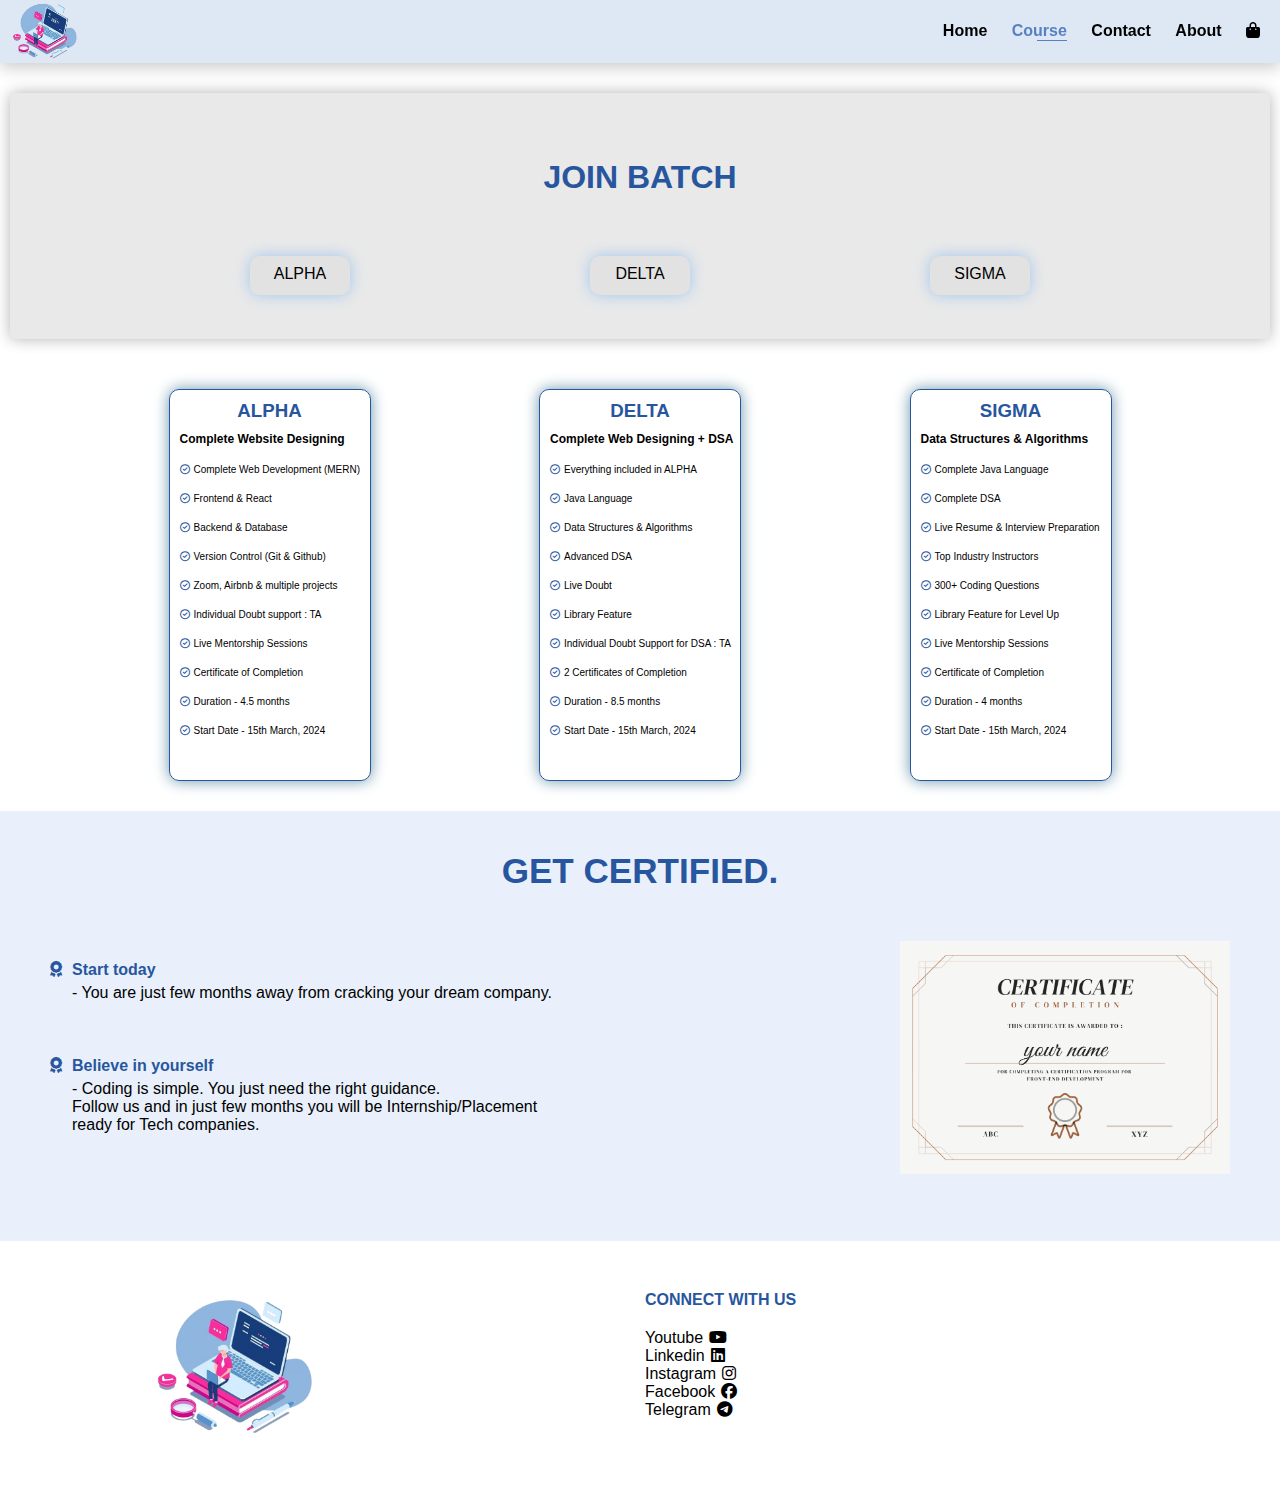
<file: Online course selling Project/Course.html>
<html lang="en">

<head>
    <meta charset="UTF-8">
    <meta name="viewport" content="width=device-width, initial-scale=1.0">
    <title>Course</title>
    <link rel="stylesheet" href="https://cdnjs.cloudflare.com/ajax/libs/font-awesome/6.5.1/css/all.min.css" />
    <link rel="stylesheet" href="Nav.css">
    <link rel="stylesheet" href="Home.css">
    <link rel="stylesheet" href="Footer.css">
    <link rel="stylesheet" href="Course.css">
</head>

<body>
    <header>
        <section id="head">
            <a href="#"><img src="Images/Home/logo.png" width="70px" alt=""></a>
            <div id="nav">
                <ul>
                    <li><a href="Home.html">Home</a></li>
                    <li><a class="active" href="Course.html">Course</a></li>
                    <li><a href="Contact.html">Contact</a></li>
                    <li><a href="About.html">About</a></li>
                    <li><a title="CART" href="Cart.html"><i class="fa-solid fa-bag-shopping"></i></a></li>
                </ul>
            </div>
            <div id="mobile">
                <i class="fa-solid fa-bars"></i>
            </div>
        </section>
    </header>

    <main>
        <section id="join">
            <div class="jj">
                <h1>JOIN BATCH</h1>
            </div>
            <div class="batch">
                <a target="_blank" href="alpha.html">
                    <div>ALPHA</div>
                </a>
                <a target="_blank" href="delta.html">
                    <div>DELTA</div>
                </a>
                <a target="_blank" href="sigma.html">
                    <div>SIGMA</div>
                </a>
            </div>
        </section>

        <section id="batchabg">
            <div class="batchabg">
                <div>
                    <h3>ALPHA</h3>
                </div>
                <div class="alpha">
                    <ul>
                        <li>
                            <h5>Complete Website Designing</h5>
                        </li><br>
                        <li><span data-node-type="icon"
                                class="learnworlds-main-text-very-small flexible-part learnworlds-icon lw-brand-text far fa-check-circle"
                                data-magic="col-icon" id="el_1706218229624_371"></span>Complete Web Development (MERN)
                        </li><br>
                        <li><span data-node-type="icon"
                                class="learnworlds-main-text-very-small flexible-part learnworlds-icon lw-brand-text far fa-check-circle"
                                data-magic="col-icon" id="el_1706218229624_371"></span>Frontend & React</li><br>
                        <li><span data-node-type="icon"
                                class="learnworlds-main-text-very-small flexible-part learnworlds-icon lw-brand-text far fa-check-circle"
                                data-magic="col-icon" id="el_1706218229624_371"></span>Backend & Database</li><br>
                        <li><span data-node-type="icon"
                                class="learnworlds-main-text-very-small flexible-part learnworlds-icon lw-brand-text far fa-check-circle"
                                data-magic="col-icon" id="el_1706218229624_371"></span>Version Control (Git & Github)
                        </li><br>
                        <li><span data-node-type="icon"
                                class="learnworlds-main-text-very-small flexible-part learnworlds-icon lw-brand-text far fa-check-circle"
                                data-magic="col-icon" id="el_1706218229624_371"></span>Zoom, Airbnb & multiple projects
                        </li><br>
                        <li><span data-node-type="icon"
                                class="learnworlds-main-text-very-small flexible-part learnworlds-icon lw-brand-text far fa-check-circle"
                                data-magic="col-icon" id="el_1706218229624_371"></span>Individual Doubt support : TA
                        </li><br>
                        <li><span data-node-type="icon"
                                class="learnworlds-main-text-very-small flexible-part learnworlds-icon lw-brand-text far fa-check-circle"
                                data-magic="col-icon" id="el_1706218229624_371"></span>Live Mentorship Sessions</li><br>
                        <li><span data-node-type="icon"
                                class="learnworlds-main-text-very-small flexible-part learnworlds-icon lw-brand-text far fa-check-circle"
                                data-magic="col-icon" id="el_1706218229624_371"></span>Certificate of Completion</li>
                        <br>
                        <li><span data-node-type="icon"
                                class="learnworlds-main-text-very-small flexible-part learnworlds-icon lw-brand-text far fa-check-circle"
                                data-magic="col-icon" id="el_1706218229624_371"></span>Duration - 4.5 months</li><br>
                        <li><span data-node-type="icon"
                                class="learnworlds-main-text-very-small flexible-part learnworlds-icon lw-brand-text far fa-check-circle"
                                data-magic="col-icon" id="el_1706218229624_371"></span>Start Date - 15th March, 2024
                        </li><br>
                    </ul>
                </div>
            </div>
            <div class="batchabg">
                <div>
                    <h3>DELTA</h3>
                    <div class="alpha">
                        <ul>
                            <li>
                                <h5>Complete Web Designing + DSA</h5>
                            </li><br>
                            <li><span data-node-type="icon"
                                    class="learnworlds-main-text-very-small flexible-part learnworlds-icon lw-brand-text far fa-check-circle"
                                    data-magic="col-icon" id="el_1706218229624_371"></span>Everything included in ALPHA
                            </li><br>
                            <li><span data-node-type="icon"
                                    class="learnworlds-main-text-very-small flexible-part learnworlds-icon lw-brand-text far fa-check-circle"
                                    data-magic="col-icon" id="el_1706218229624_371"></span>Java Language</li><br>
                            <li><span data-node-type="icon"
                                    class="learnworlds-main-text-very-small flexible-part learnworlds-icon lw-brand-text far fa-check-circle"
                                    data-magic="col-icon" id="el_1706218229624_371"></span>Data Structures & Algorithms</li><br>
                            <li><span data-node-type="icon"
                                    class="learnworlds-main-text-very-small flexible-part learnworlds-icon lw-brand-text far fa-check-circle"
                                    data-magic="col-icon" id="el_1706218229624_371"></span>Advanced DSA
                            </li><br>
                            <li><span data-node-type="icon"
                                    class="learnworlds-main-text-very-small flexible-part learnworlds-icon lw-brand-text far fa-check-circle"
                                    data-magic="col-icon" id="el_1706218229624_371"></span>Live Doubt
                            </li><br>
                            <li><span data-node-type="icon"
                                    class="learnworlds-main-text-very-small flexible-part learnworlds-icon lw-brand-text far fa-check-circle"
                                    data-magic="col-icon" id="el_1706218229624_371"></span>Library Feature
                            </li><br>
                            <li><span data-node-type="icon"
                                    class="learnworlds-main-text-very-small flexible-part learnworlds-icon lw-brand-text far fa-check-circle"
                                    data-magic="col-icon" id="el_1706218229624_371"></span>Individual Doubt Support for DSA : TA</li><br>
                            <li><span data-node-type="icon"
                                    class="learnworlds-main-text-very-small flexible-part learnworlds-icon lw-brand-text far fa-check-circle"
                                    data-magic="col-icon" id="el_1706218229624_371"></span>2 Certificates of Completion</li>
                            <br>
                            <li><span data-node-type="icon"
                                    class="learnworlds-main-text-very-small flexible-part learnworlds-icon lw-brand-text far fa-check-circle"
                                    data-magic="col-icon" id="el_1706218229624_371"></span>Duration - 8.5 months</li><br>
                            <li><span data-node-type="icon"
                                    class="learnworlds-main-text-very-small flexible-part learnworlds-icon lw-brand-text far fa-check-circle"
                                    data-magic="col-icon" id="el_1706218229624_371"></span>Start Date - 15th March, 2024
                            </li><br>
                        </ul>
                    </div>
                </div>
            </div>
            <div class="batchabg">
                <div>
                    <h3>SIGMA</h3>
                    <div class="alpha">
                        <ul>
                            <li>
                                <h5>Data Structures & Algorithms</h5>
                            </li><br>
                            <li><span data-node-type="icon"
                                    class="learnworlds-main-text-very-small flexible-part learnworlds-icon lw-brand-text far fa-check-circle"
                                    data-magic="col-icon" id="el_1706218229624_371"></span>Complete Java Language
                            </li><br>
                            <li><span data-node-type="icon"
                                    class="learnworlds-main-text-very-small flexible-part learnworlds-icon lw-brand-text far fa-check-circle"
                                    data-magic="col-icon" id="el_1706218229624_371"></span>Complete DSA</li><br>
                            <li><span data-node-type="icon"
                                    class="learnworlds-main-text-very-small flexible-part learnworlds-icon lw-brand-text far fa-check-circle"
                                    data-magic="col-icon" id="el_1706218229624_371"></span>Live Resume & Interview Preparation</li><br>
                            <li><span data-node-type="icon"
                                    class="learnworlds-main-text-very-small flexible-part learnworlds-icon lw-brand-text far fa-check-circle"
                                    data-magic="col-icon" id="el_1706218229624_371"></span>Top Industry Instructors
                            </li><br>
                            <li><span data-node-type="icon"
                                    class="learnworlds-main-text-very-small flexible-part learnworlds-icon lw-brand-text far fa-check-circle"
                                    data-magic="col-icon" id="el_1706218229624_371"></span>300+ Coding Questions
                            </li><br>
                            <li><span data-node-type="icon"
                                    class="learnworlds-main-text-very-small flexible-part learnworlds-icon lw-brand-text far fa-check-circle"
                                    data-magic="col-icon" id="el_1706218229624_371"></span>Library Feature for Level Up
                            </li><br>
                            <li><span data-node-type="icon"
                                    class="learnworlds-main-text-very-small flexible-part learnworlds-icon lw-brand-text far fa-check-circle"
                                    data-magic="col-icon" id="el_1706218229624_371"></span>Live Mentorship Sessions</li><br>
                            <li><span data-node-type="icon"
                                    class="learnworlds-main-text-very-small flexible-part learnworlds-icon lw-brand-text far fa-check-circle"
                                    data-magic="col-icon" id="el_1706218229624_371"></span>Certificate of Completion</li>
                            <br>
                            <li><span data-node-type="icon"
                                    class="learnworlds-main-text-very-small flexible-part learnworlds-icon lw-brand-text far fa-check-circle"
                                    data-magic="col-icon" id="el_1706218229624_371"></span>Duration - 4 months</li><br>
                            <li><span data-node-type="icon"
                                    class="learnworlds-main-text-very-small flexible-part learnworlds-icon lw-brand-text far fa-check-circle"
                                    data-magic="col-icon" id="el_1706218229624_371"></span>Start Date - 15th March, 2024
                            </li><br>
                        </ul>
                    </div>
                </div>
            </div>
        </section>

        <section id="certificate">
            <div class="cert">
                <h3>GET CERTIFIED.</h3>
            </div>
            <div class="certtxt">
                <div class="ct">
                    <div class="ctimg">
                        <i class="fa-solid fa-award"></i>
                        <div class="st">
                            Start today
                            <div class="sttxt">- You are just few months away from cracking your dream company.</div>
                        </div>
                    </div>
                    <div class="ctimg">
                        <i class="fa-solid fa-award"></i>
                        <div class="st">
                            Believe in yourself
                            <div class="sttxt">
                                - Coding is simple. You just need the right guidance.<br> Follow us and in just few months you will be Internship/Placement<br> ready for Tech companies.
                            </div>
                        </div>
                    </div>
                </div>
                <div class="certimg">
                    <img src="Images/Home/Completion.png" alt="">
                </div>
            </div>
        </section>
    </main>

    <footer>
        <section id="footer">
            <div class="foot">
                <a href="#"><img src="Images/Home/logo.png" width="170px" alt=""></a>
            </div>
            <div class="footf">
                <h4>CONNECT WITH US</h4>
                <ul>
                    <li><a href="#">Youtube<i class="fa-brands fa-youtube"></i></a></li>
                    <li><a href="#">Linkedin<i class="fa-brands fa-linkedin"></i></a></li>
                    <li><a href="#">Instagram<i class="fa-brands fa-instagram"></i></a></li>
                    <li><a href="#">Facebook<i class="fa-brands fa-facebook"></i></a></li>
                    <li><a href="#">Telegram<i class="fa-brands fa-telegram"></i></a></li>
                </ul>
            </div>
        </section>
    </footer>
</body>

</html>
</file>
<file: Online course selling Project/Nav.css>
@import url('https://fonts.googleapis.com/css2?family=League+Spartan:wght@100..900&display=swap');

*{
    margin: 0;
    padding: 0;
    font-family: "Spartan", sans-serif;
}

header{
    z-index: 999;
    position: sticky;
    top: 0;
    left: 0;
}

#head{
    display: flex;
    background-color: rgb(222, 231, 244);
    justify-content: space-between;
    box-shadow: 0 5px 15px rgba(0, 0, 0, 0.2);
}

#head a{
    margin-left: 10px;
}

#nav ul li{
    display: inline;
    list-style: none;
    position: relative;
}

#nav ul li a{
    margin: 10px;
    display: inline;
    text-decoration: none;
    color: black;
    font-weight: 550;
    transition: 0.3s ease;
}

#nav{
    margin: 0 10;
    display: flex;
    align-items: center;
}

#nav ul li a:hover,
#nav ul li a.active {
    color: rgb(88, 129, 195);
}

#nav ul li a.active::after,
#nav ul li a:hover::after{
    content: "";
    width: 40%;
    height: 1px;
    background: rgb(88, 129, 195);
    position: absolute;
    bottom: -2px;
    right: 10px;
}

#mobile{
    display: none;
    margin: 17px;
}
</file>
<file: Online course selling Project/Home.css>
@import url('https://fonts.googleapis.com/css2?family=League+Spartan:wght@100..900&display=swap');

#main {
    display: flex;
    box-shadow: 0 5px 15px rgba(0, 0, 0, 0.2);
}

.img {
    display: flex;
    width: 100%;
    height: auto;
    background-color: rgb(233, 233, 233);
    /* box-shadow: 0 5px 15px rgba(0, 0, 0, 0.3); */
}

.imgimg {
    padding-left: 60px;
    padding-top: 140px;
}

.imgtxt {
    margin-right: 30px;
    margin-top: 100px;
    padding-top: 30px;
    background-color: rgb(255, 255, 255);
    width: 400px;
    height: 100px;
    text-align: center;
    border-radius: 2px;
    box-shadow: 0 0px 15px rgba(0, 0, 0, 0.4);
}

.topic {
    color: rgb(37, 150, 255);
}

#c {
    display: flex;
    /* background-color: rgb(255, 255, 255); */
    height: 80px;
    justify-content: space-between;
    align-items: center;
}

.box {
    display: flex;
    margin: 0px 30px;
    /* background-color: aliceblue; */
    width: fit-content;
    height: fit-content;
    /* color: rgb(37, 150, 255); */
}

.i {
    display: flex;
    align-items: center;
    margin-right: 7px;
}

#join {
    margin: 0 10px;
    padding-top: 66px;
    background-color: rgb(233, 233, 233);
    height: 180px;
    box-shadow: 0 0px 15px rgba(0, 0, 0, 0.3);
    border-radius: 5px;
}

#join .jj {
    text-align: center;
    background-color: rgb(233, 233, 233);
    color: rgb(40, 86, 158);
}

.batch {
    display: flex;
    margin-top: 60px;
    background-color: rgb(233, 233, 233);
    justify-content: space-evenly;
}

.batch a {
    padding-top: 9px;
    text-decoration: none;
    text-align: center;
    background-color: rgb(226, 226, 226);
    color: rgb(0, 0, 0);
    width: 100px;
    height: 30px;
    border-radius: 10px;
    box-shadow: 0 0px 15px rgb(160, 198, 237);
}

.batch a:hover {
    background-color: rgb(160, 198, 237);
    color: white;
    transition: ease 0.7s;
}

@media (max-width:850px) {

    /* #nav {
        margin: 0 10;
        display: flex;
        flex-direction: column;
        align-items: flex-start;
        justify-content: flex-start;
        position: fixed;
        top: 0;
        right: -300px;
        height: 100vh;
        width: 200px;
        background-color: rgb(212, 211, 211);
        box-shadow: 0 40px 60px rgba(0, 0, 0, 0.1);
        padding: 25px 0 0 10px;
    }

    #nav.active{
        right: 0px;
    }

    #nav ul li a.active::after,
    #nav ul li a:hover::after {
        width: 0;
        height: 0px;
    }

    #nav ul li {
        display: flex;
    }

    #mobile{
        display: initial;
        align-items: center;
    }

    #mobile i{
        background-color: rgb(23, 238, 238);
        color: rgb(0, 0, 0);
        font-size: 24px;
    } */

    .imgimg {
        padding-left: 10px;
        padding-top: 200px;
    }

    .imgimg img{

        width: 400px;
    }

    .imgtxt{
        margin-left: -300px;
        margin-right: 10px;
        margin-top: 40px;
        border-radius: 40px;
    }

    #c{
        flex-wrap: wrap;
        height: fit-content
    }

    .box{
        margin-top: 20px;
        margin-bottom: 20px;
    }

    .foot a img{
        width: 10px;
    }
}

/* .scroll-watcher{
    height: 10px;
    position: fixed;
    top: 0;
    z-index: 1000;
    background-color: rgb(0, 255, 21);
    width: 100%;
    scale: 0 1;
    transform-origin: left;
    
    animation: scroll-watcher linear;
    animation-timeline: scroll();
}

@keyframes scroll-watcher {
    to { scale: 1 1;}
} */
</file>
<file: Online course selling Project/Footer.css>
footer{
    height: 200px;
}

#footer{
    margin-top: 50px;
    display: flex;
}

.foot{
    margin-left: 150px;
}

.foot a img{
    width: 170px;
}

.footf{
    margin-left: 325px;
    color: rgb(40, 86, 158);
}

.footf ul{
    margin-top: 20px;
}

.footf ul li{
    width: fit-content;
    display: flex;
    color: black;
    /* background-color: aqua; */
}

.footf ul li i{
    margin-left: 6px
}

.footf ul li a{
    text-decoration: none;
    color: black;
}


.footf ul li a:hover{
    color: rgb(79, 93, 173);
    font-weight: 600;
}

@media (max-width:850px){
    .foot a img{
        margin-left: -110px;
        width: 100px;
    }

    .footf{
        margin-left: 80px;
    }
}
</file>
<file: Online course selling Project/Course.css>
#join{
    margin: 30px 10px;
}

#batchabg{
    display: flex;
    justify-content: space-evenly;
    /* background-color: rgb(217, 217, 217); */
}

.batchabg{
    display: inline;
    margin-top: 20px;
    padding-top: 10px;
    /* background-color: rgb(255, 255, 255); */
    height: 380px;
    width: 200px;
    border-radius: 10px;
    /* text-align: left; */
    border: 1.5px solid rgb(40, 86, 158);
    box-shadow: 0 0px 15px rgb(107, 150, 171);
}

.batchabg h3{
    color: rgb(40, 86, 158);
    text-align: center;
}

.alpha ul li h5{
    font-size: 12px;
    /* text-align: center; */
}

.alpha ul li{
    /* margin-top: 0px; */
    margin-left: 10px;
    font-size: 10px;
    list-style: none;
}

.alpha{
    margin-top: 10px;
}

.learnworlds-main-text-very-small{
    margin-right: 4px;
    color: rgb(40, 86, 158);
}

#certificate{
    margin: 30px 0;
    padding-top: 40px;
    height: 390px;
    background-color: rgb(233, 240, 251);
}

.cert{
    /* background-color: rgb(185, 115, 115); */
    text-align: center;
    font-size: 30px;
    color: rgb(40, 86, 158);
}

.certtxt{
    margin: 50px 50px 0px 50px;
    /* background-color: aquamarine; */
    display: flex;
    justify-content: space-between;
}

.certimg img{
    width: 330px;
}

.ctimg{
    margin-top:20px;
    display: flex;
}

.ctimg i{
    color: rgb(40, 86, 158);
    margin-bottom: 60px;
    margin-right: 10px;
}

.st{
    font-weight: 700;
    color: rgb(40, 86, 158);
}

.sttxt{
    color: black;
    font-weight: normal;
    margin-top: 5px;
}

@media (max-width:850px) {
    
    #batchabg{
        display: flex;
        flex-wrap: wrap;
    }

    .batchabg{
        width: 300px;
    }

    #certificate{
        height: fit-content;
    }

    .cert{
        font-size: 20px;
    }

    .certtxt{
        width: 400px;
        margin: 20px 20px 0px 10px;
        display: flex;
        flex-wrap: wrap;
        justify-content: space-between;
    }

    .certimg img{
        margin: 40px 0 40px 20px;
        width: 355px;
    }

    .ctimg{
        margin-top:20px;
        display: flex;
    }

    .sttxt br{
        display: none;
    }
}
</file>
